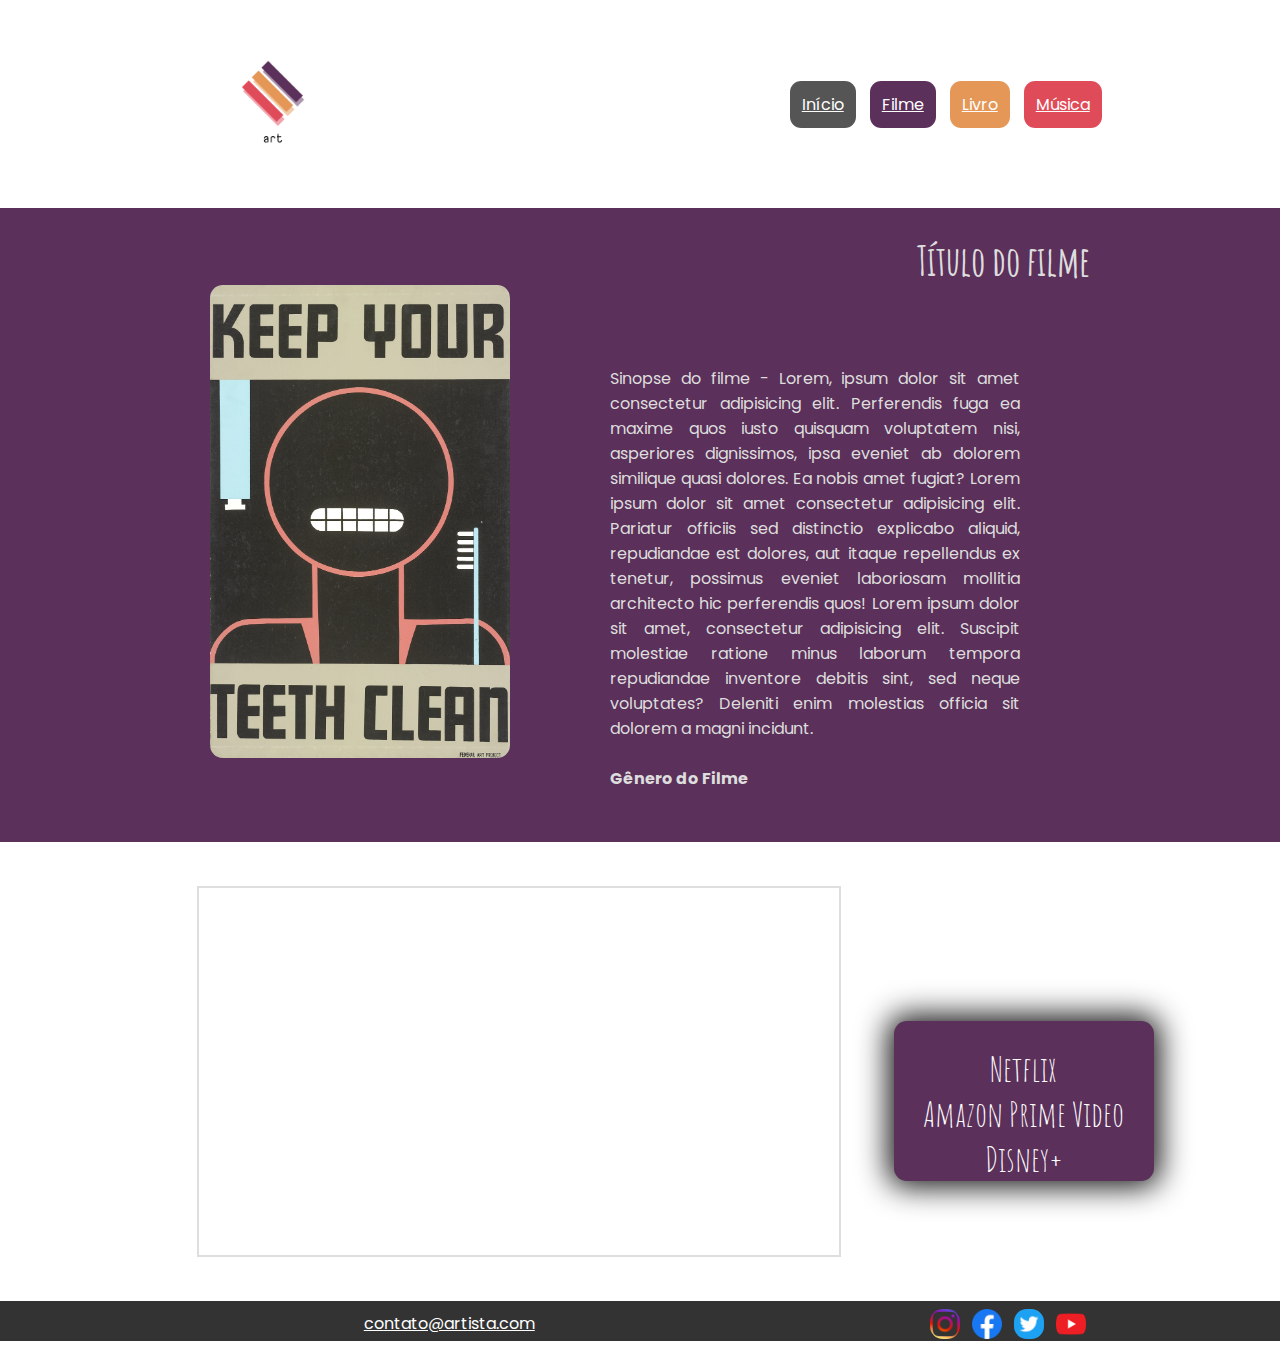
<file: Artista/filme.html>
<!DOCTYPE html>
<html>

  <head>
    <title>Artista - Filme</title>
    <link rel="stylesheet" href="css/estilo.css">
  </head>

  <body>
    <header>
      <div id="logo">
        <a href="index.html">
          <img id="logo" src="images/logo.png" alt="">
        </a>
      </div>
      <nav>
        <ul id="menu">
          <li class="item-menu"><a class="link-menu" href="index.html">Início</a></li>
          <li class="item-menu"><a class="link-menu f" href="filme.html">Filme</a></li>
          <li class="item-menu"><a class="link-menu l" href="livro.html">Livro</a></li>
          <li class="item-menu"><a class="link-menu m" href="musica.html">Música</a></li>
        </ul>
      </nav>
    </header>
    <main class="f">
      <section id="principal">
        <figure>
          <img id="capa" src="images/filme.jpg" alt="">
        </figure>
        <div id="sec_ctd">
          <h1>Título do filme</h1>
          <p id="sinopse">
            Sinopse do filme - Lorem, ipsum dolor sit amet consectetur adipisicing elit. Perferendis fuga ea maxime quos
            iusto quisquam voluptatem nisi, asperiores dignissimos, ipsa eveniet ab dolorem similique quasi dolores. Ea
            nobis amet fugiat? Lorem ipsum dolor sit amet consectetur adipisicing elit. Pariatur officiis sed distinctio
            explicabo aliquid, repudiandae est dolores, aut itaque repellendus ex tenetur, possimus eveniet laboriosam
            mollitia architecto hic perferendis quos! Lorem ipsum dolor sit amet, consectetur adipisicing elit. Suscipit
            molestiae ratione minus laborum tempora repudiandae inventore debitis sint, sed neque voluptates? Deleniti
            enim molestias officia sit dolorem a magni incidunt.
            <br>
            <br>
            <b>Gênero do Filme</b>
          </p>
      </section>
    </main>
    <section id="second">
      <section id="descricao">
        <iframe width="600" height="320" src="https://www.youtube.com/embed/jPiMTm3IYlk?controls=0"
          title="YouTube video player" frameborder="0"
          allow="accelerometer; autoplay; clipboard-write; encrypted-media; gyroscope; picture-in-picture"
          allowfullscreen></iframe>
      </section>
      <section id="acesso" class="f">
        <a href="https://www.netflix.com/br/">Netflix</a> <br>
        <a href="https://www.netflix.com/br/">Amazon Prime Video</a> <br>
        <a href="https://www.disneyplus.com/">Disney+</a> <br>
      </section>
    </section>
    <footer>
      <div id="contato">
        <div id="email">
          <a href="">contato@artista.com</a>
        </div>
        <div id="social">
          <a href="https://www.google.com/search?q=instagram"><img src="images/instagram.png" alt=""></a>
          <a href="https://www.google.com/search?q=facebook"><img src="images/facebook.png" alt=""></a>
          <a href="https://www.google.com/search?q=twitter"><img src="images/twitter.png" alt=""></a>
          <a href="https://www.google.com/search?q=youtube"><img src="images/youtube.png" alt=""></a>
        </div>
      </div>
    </footer>

  </body>

</html>
</file>
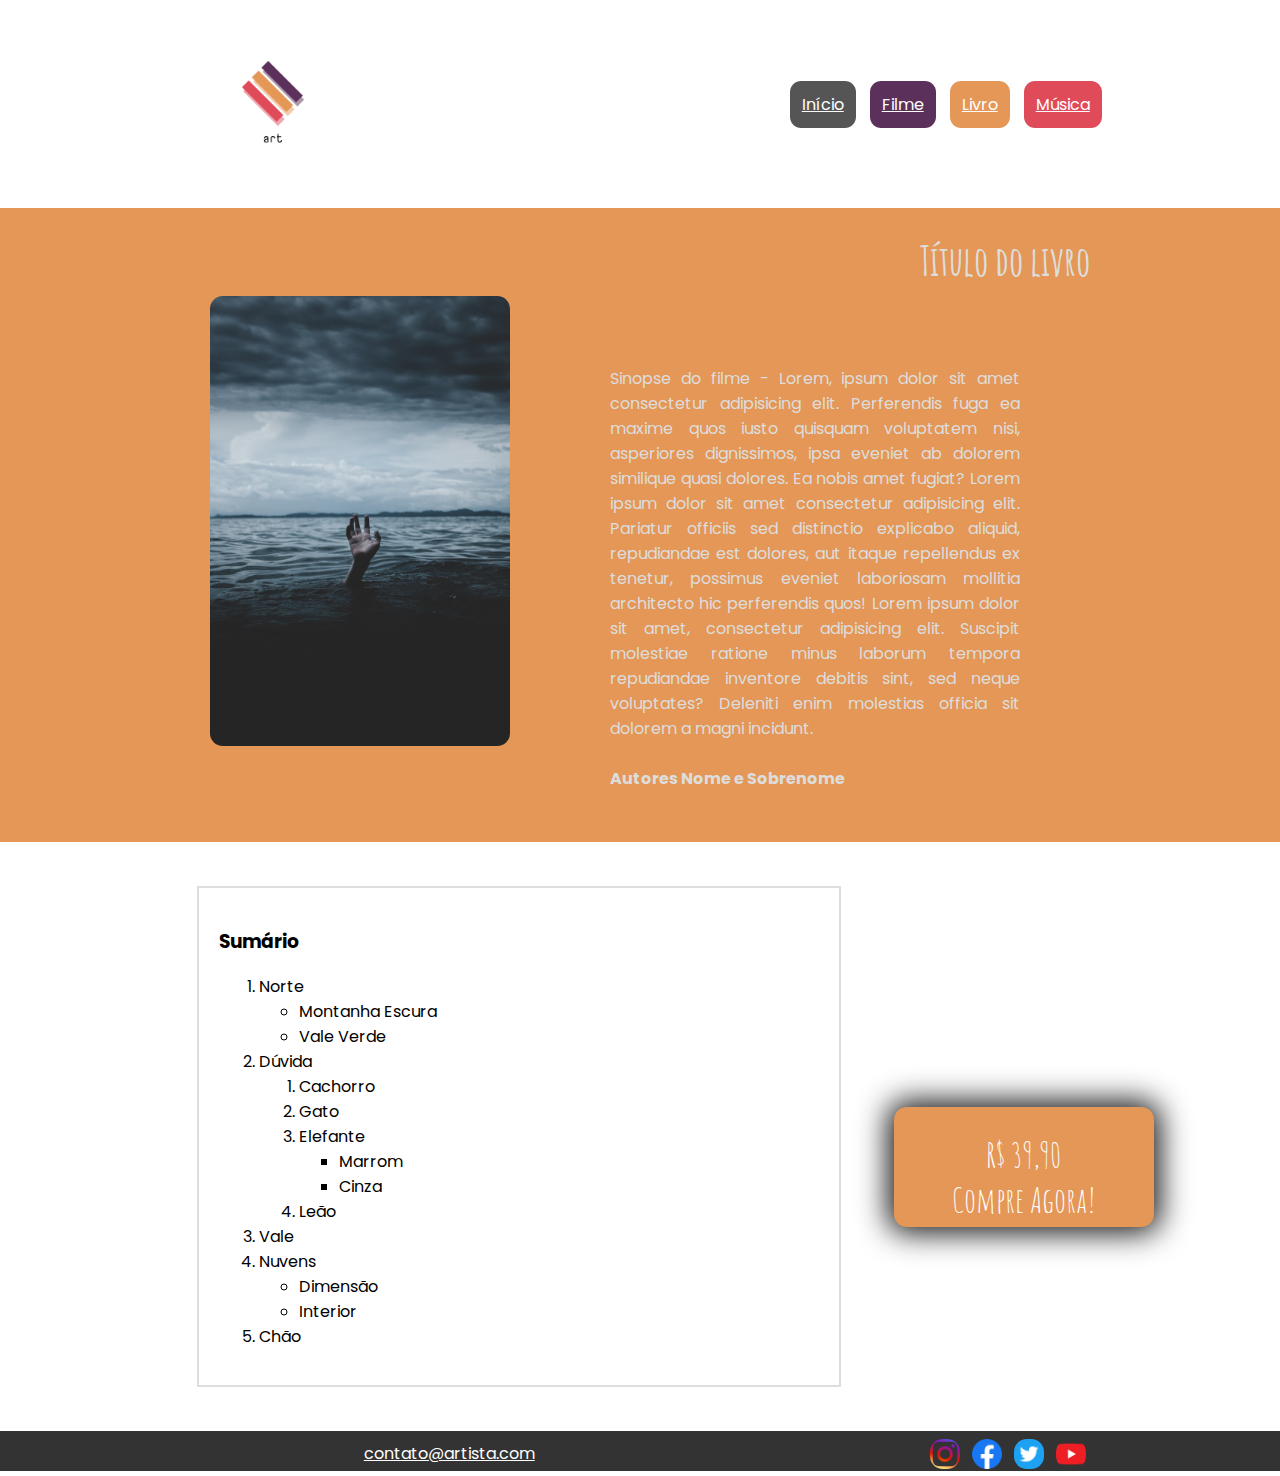
<file: Artista/livro.html>
<!DOCTYPE html>
<html>

  <head>
    <title>Artista - Livro</title>
    <link rel="stylesheet" href="css/estilo.css">
  </head>

  <body>
    <header>
      <div id="logo">
        <a href="index.html">
          <img id="logo" src="images/logo.png" alt="">
        </a>
      </div>
      <nav>
        <ul id="menu">
          <li class="item-menu"><a class="link-menu" href="index.html">Início</a></li>
          <li class="item-menu"><a class="link-menu f" href="filme.html">Filme</a></li>
          <li class="item-menu"><a class="link-menu l" href="livro.html">Livro</a></li>
          <li class="item-menu"><a class="link-menu m" href="musica.html">Música</a></li>
        </ul>
      </nav>
    </header>
    <main class="l">
      <section id="principal">
        <figure>
          <img id="capa"
            src="images/livro.jpg">
        </figure>
        <div id="sec_ctd">
          <h1>Título do livro</h1>
          <p id="resumo">
            Sinopse do filme - Lorem, ipsum dolor sit amet consectetur adipisicing elit. Perferendis fuga ea maxime quos
            iusto quisquam voluptatem nisi, asperiores dignissimos, ipsa eveniet ab dolorem similique quasi dolores. Ea
            nobis amet fugiat? Lorem ipsum dolor sit amet consectetur adipisicing elit. Pariatur officiis sed distinctio
            explicabo aliquid, repudiandae est dolores, aut itaque repellendus ex tenetur, possimus eveniet laboriosam
            mollitia architecto hic perferendis quos! Lorem ipsum dolor sit amet, consectetur adipisicing elit. Suscipit
            molestiae ratione minus laborum tempora repudiandae inventore debitis sint, sed neque voluptates? Deleniti
            enim molestias officia sit dolorem a magni incidunt.
            <br>
            <br>
            <b>Autores Nome e Sobrenome</b>
        </div>
      </section>
    </main>
    <section id="second">
      <div id="descricao">
        <h3>Sumário</h3>
        <ol>
          <li>Norte
            <ul>
              <li>Montanha Escura</li>
              <li>Vale Verde</li>
            </ul>
          </li>
          <li>Dúvida</li>
          <ol>
            <li>Cachorro</li>
            <li>Gato</li>
            <li>Elefante
              <ul>
                <li>Marrom</li>
                <li>Cinza</li>
              </ul>
            <li>Leão</li>
          </ol>
          <li>Vale</li>
          <li>Nuvens
            <ul>
              <li>Dimensão</li>
              <li>Interior</li>
            </ul>
          <li>Chão</li>
        </ol>
      </div>
      <section id="acesso" class="l">
          R$ 39,90 
          <br>
        <a class="l" href="https://www.amazon.com.br/">
          Compre Agora!
        </a>
      </section>

    </section>
    <footer>
      <div id="contato">
        <div id="email">
          <a href="">contato@artista.com</a>
        </div>
        <div id="social">
          <a href="https://www.google.com/search?q=instagram"><img src="images/instagram.png" alt=""></a>
          <a href="https://www.google.com/search?q=facebook"><img src="images/facebook.png" alt=""></a>
          <a href="https://www.google.com/search?q=twitter"><img src="images/twitter.png" alt=""></a>
          <a href="https://www.google.com/search?q=youtube"><img src="images/youtube.png" alt=""></a>
        </div>

      </div>
    </footer>

  </body>

</html>
</file>
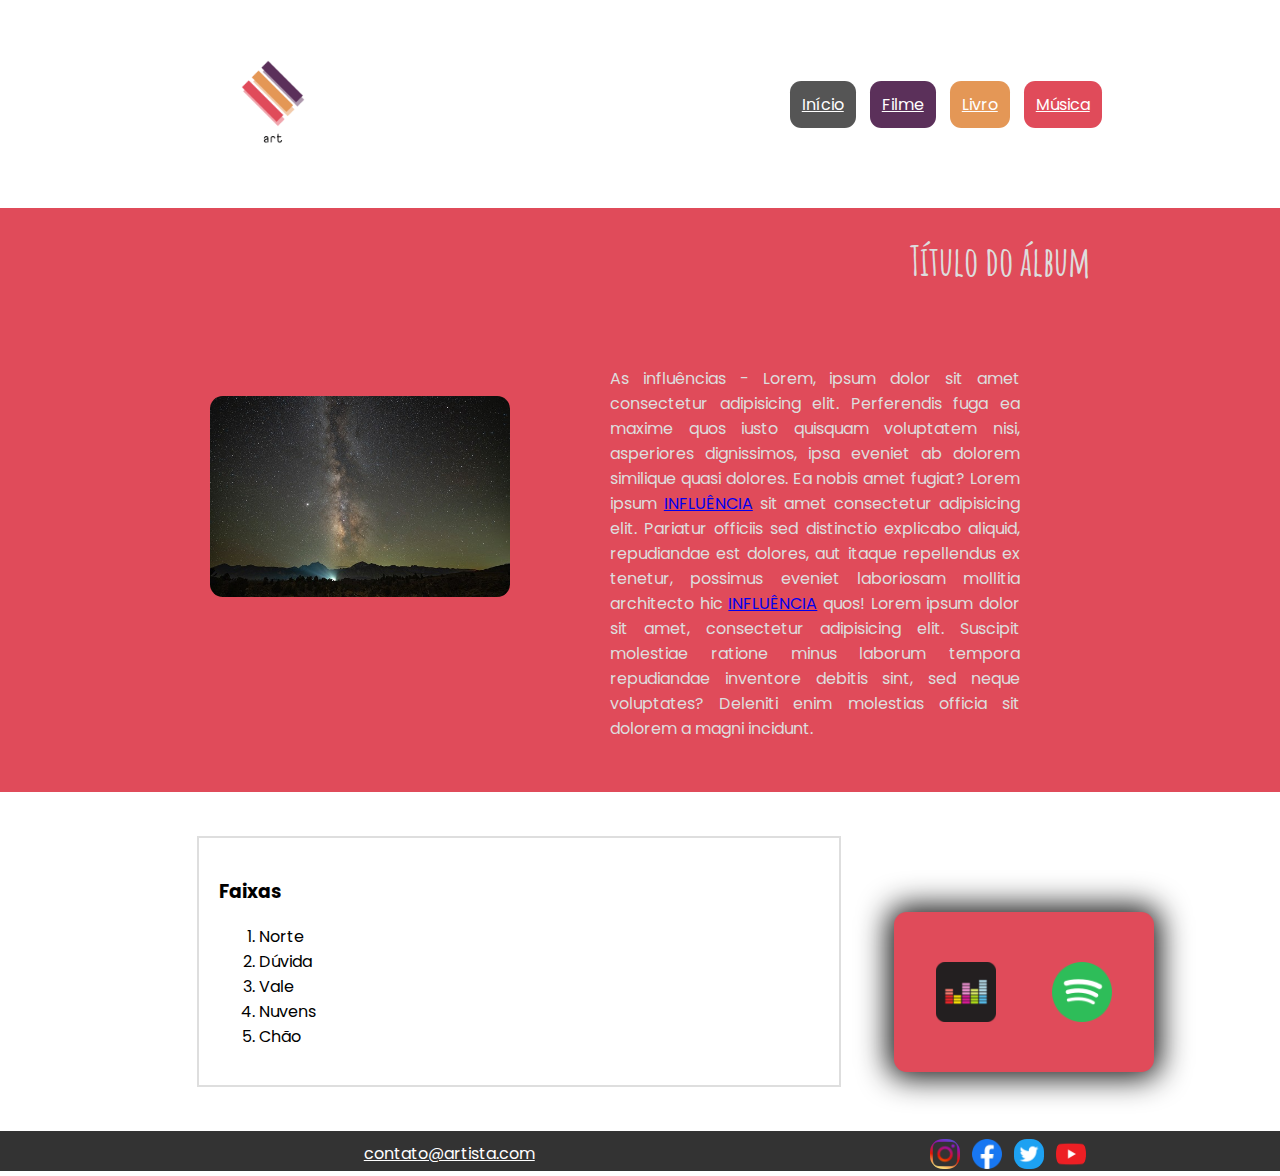
<file: Artista/musica.html>
﻿<!DOCTYPE html>
<html>

  <head>
    <title>Artista - Música</title>
    <link rel="stylesheet" href="css/estilo.css">
  </head>

  <body>
    <header>
      <div id="logo">
        <a href="index.html">
          <img id="logo" src="images/logo.png" alt="">
        </a>
      </div>
      <nav>
        <ul id="menu">
          <li class="item-menu"><a class="link-menu" href="index.html">Início</a></li>
          <li class="item-menu"><a class="link-menu f" href="filme.html">Filme</a></li>
          <li class="item-menu"><a class="link-menu l" href="livro.html">Livro</a></li>
          <li class="item-menu"><a class="link-menu m" href="musica.html">Música</a></li>
        </ul>
      </nav>
    </header>
    <main class="m">
      <section id="principal">
        <figure>
          <img id="capa" src="images/musica.jpg">
        </figure>
        <div id="sec_ctd">
          <h1>Título do álbum</h1>
          <p>
            As influências - Lorem, ipsum dolor sit amet consectetur adipisicing elit. Perferendis fuga ea maxime quos
            iusto quisquam voluptatem nisi, asperiores dignissimos, ipsa eveniet ab dolorem similique quasi dolores. Ea
            nobis amet fugiat? Lorem ipsum <a
              href="https://jornal.usp.br/radio-usp/saiba-quais-sao-as-influencias-musicais-dos-beatles-e-dos-the-rolling-stones/">INFLUÊNCIA</a>
            sit amet consectetur adipisicing elit. Pariatur officiis sed distinctio
            explicabo aliquid, repudiandae est dolores, aut itaque repellendus ex tenetur, possimus eveniet laboriosam
            mollitia architecto hic <a
              href="https://www.efdeportes.com/efd142/influencias-do-mundo-na-musica-brasileira.htm">INFLUÊNCIA</a>
            quos!
            Lorem
            ipsum dolor sit amet, consectetur adipisicing elit. Suscipit
            molestiae ratione minus laborum tempora repudiandae inventore debitis sint, sed neque voluptates? Deleniti
            enim molestias officia sit dolorem a magni incidunt.


          </p>
        </div>
      </section>
    </main>
    <section id="second">
      <div id="descricao">
        <h3>Faixas</h3>
        <ol>
          <li>Norte</li>
          <li>Dúvida</li>
          <li>Vale</li>
          <li>Nuvens</li>
          <li>Chão</li>
        </ol>
      </div>
      <div id="acesso" class="m" href="https://www.amazon.com.br/">
          <a href="https://www.google.com/search?q=deezer"><img src="images/deezer.png" alt=""></a>
          <a href="https://www.google.com/search?q=spotify"><img src="images/spotify.png" alt=""></a>
      </div>
    </section>
    <footer>
      <div id="contato">
        <div id="email">
          <a href="">contato@artista.com</a>
        </div>
        <div id="social">
          <a href="https://www.google.com/search?q=instagram"><img src="images/instagram.png" alt=""></a>
          <a href="https://www.google.com/search?q=facebook"><img src="images/facebook.png" alt=""></a>
          <a href="https://www.google.com/search?q=twitter"><img src="images/twitter.png" alt=""></a>
          <a href="https://www.google.com/search?q=youtube"><img src="images/youtube.png" alt=""></a>
        </div>

      </div>
    </footer>

  </body>

</html>
</file>
<file: Artista/css/estilo.css>
@import
 url('https://fonts.googleapis.com/css2?family=Amatic+SC:wght@700&family=Poppins&display=swap');

body {
  display: table-cell;
  font-family: 'Poppins';
}

header, #principal, #second, #contato, #stream {
  border-radius: 1rem;
  margin-left: 170px;
  align-items: center;
  text-align: justify;
  justify-content: space-around;
  margin-top: 44px;
  display: flex;
}

.link-menu {
  color: #fff;
  background-color: #555;
  text-align: right;
  padding: 4px;
  border-radius: 0.7rem;
  border: solid 8px transparent;

}

.f {
  background-color: #5b305a;
  margin-top: auto;
}

.l {
  background-color: #e49756;
  margin-top: auto;
}

.m {
  background-color: #e04b5a;
  margin-top: auto;
}

main {
  background-color: #333;
  color: #ddd;
}

h1, h2 {
  font-family: 'Amatic SC';
  margin-bottom: 80px;
  margin-right: -70px;
  font-size: 40px;
  text-align: end;
}


footer {
  background-color: #333;
  color: #ddd;
  margin-bottom: 0;
  align-items: center;
  height: 40px;
}
#second a{
  color: #fff;
  text-decoration: none;
  width: 350px;
}
.item-menu{
  justify-content: end;
  margin: 5px;
  display: inline-block;
}
.capa{
  margin-left: -65px;
}
#descricao{
  width: 600px;
  padding: 20px;
  border: 2px solid #dedede;
}
#email a{
  color:white
}
#social img{
  height: 30px;
  width: 30px;
  margin-left: 8px;
  margin-top: 8px;
}
#sec_ctd{
  margin-bottom: 35px;
  margin-left: 60px;
  margin-right: 260px;
}
#logo{
  margin-left: -65px;
  height: 120px;
  width: 120px;
}
img{
  width: 300px;
  border-radius: 0.8rem;
}

#acesso{
  color: white;
  box-shadow: 0px 0px 30px 6px #161616;
  border-radius: 0.8rem;
  height: 100px;
  width: 260px;
  margin-right: 100px;
  margin-top: 60px;
  padding-bottom: 35px;
  padding-top: 25px;
  text-align: center;
  font-size: 35px;
  font-family: 'Amatic SC'
}
#acesso.l{
  height: 60px;
}
#acesso.m img{
  padding: 25px;
  width: 60px;
  height: 60px;
}
</file>
